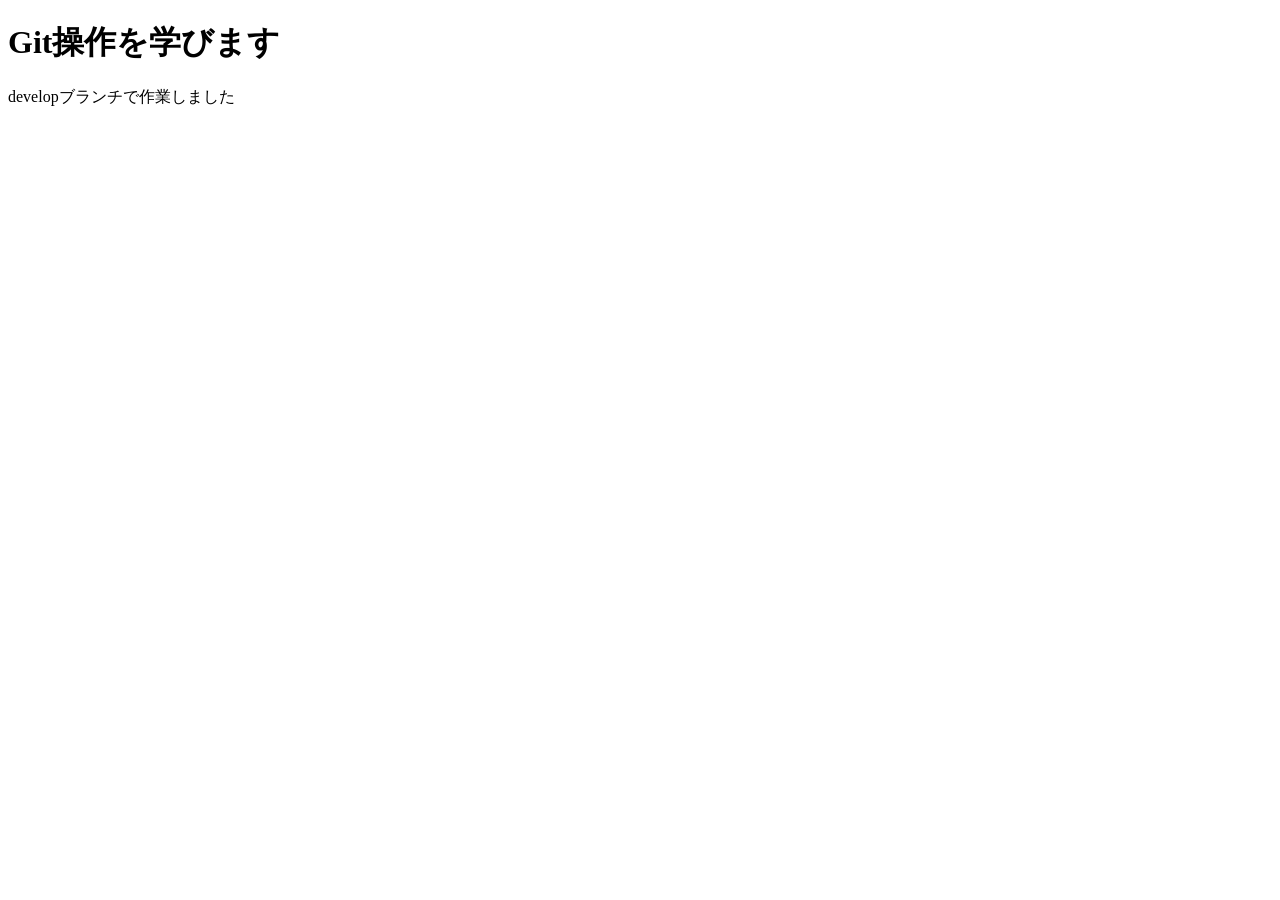
<file: index.html>
<!DOCTYPE html>
<html lang="ja">
	<head>
		<meta charset="UTF-8">
		<meta http-equiv="X-UA-Compatible" content="IE=edge">
		<meta name="viewport" content="width=device-width, initial-scale=1.0">
		<title>Gitの練習</title>
	</head>
	
	<body>
		<h1>Git操作を学びます</h1>
		<p>developブランチで作業しました</p>　 <!-- NEW -->
	</body>
</html>
</file>
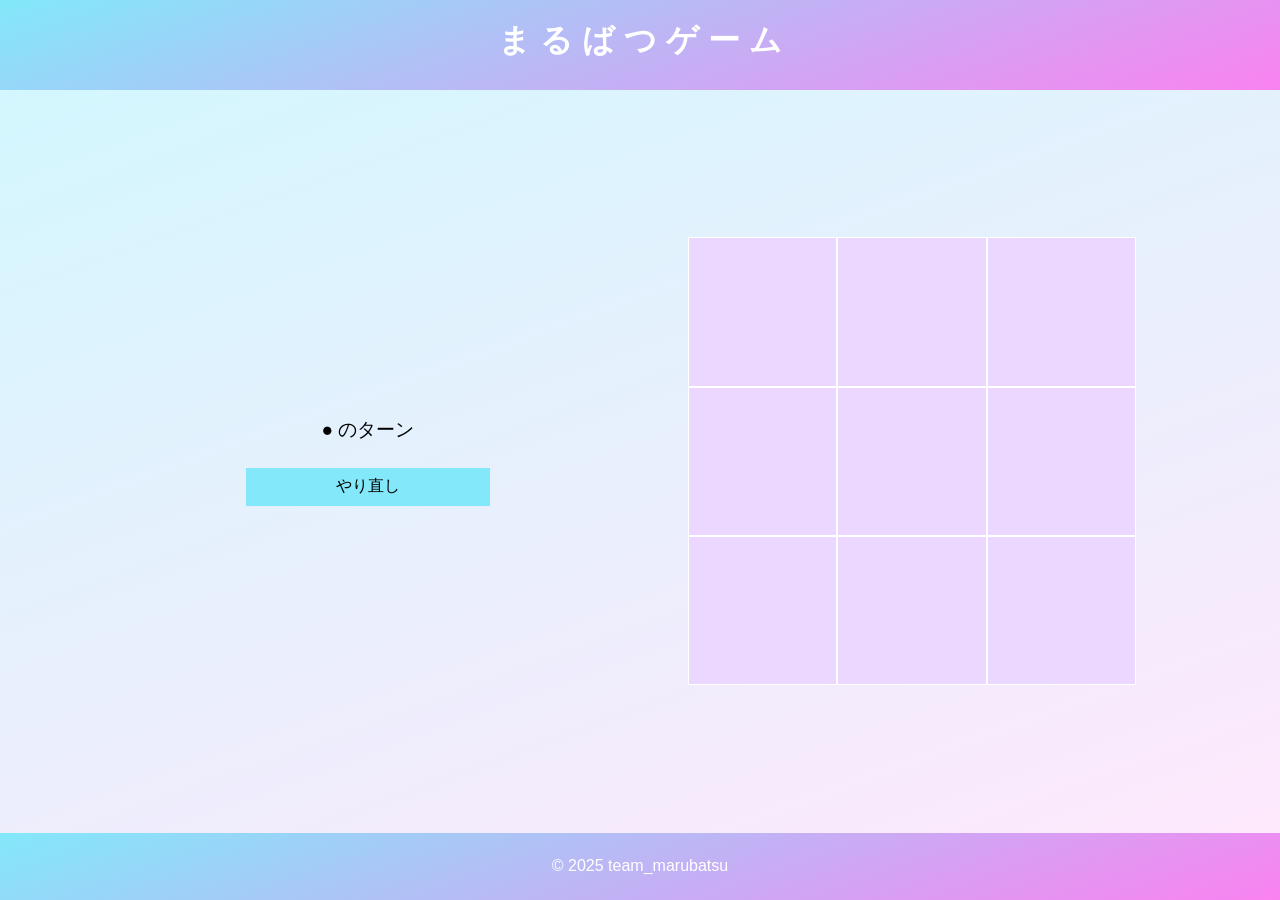
<file: marubatsuGame/index.html>
<!DOCTYPE html>
<html lang="ja">
    <head>
        <meta charset="UTF-8">
        <meta name="viewport" content="width=device-width, initial-scale=1.0">
        <link rel="stylesheet" href="./style.css">
        <title>まるばつゲーム</title>
      
    </head>
    <body>
        <header class="title_container">
            <h1 class="title">ま る ば つ ゲ ー ム</h1>
        </header>
        <main class="background">
            <div class="container">
                <div class="tools">
                    <p class="messeage_display" id ="tools_nowPlayer"> ● のターン</p>
                    <p class="messeage_display" id ="tools_result"></p>
                    <input type="reset" value="やり直し" class="messeage_display" id="tools_resetButton">
                </div>
                <div class="playing_board_container">
                    <div class="playing_board">
                        <div class="playing_board_row">
                            <input type="button" class="playing_board_cell" id="cell_1"  />
                            <input type="button" class="playing_board_cell" id="cell_2" />
                            <input type="button" class="playing_board_cell" id="cell_3"/>
                        </div>
                        <div class="playing_board_row">
                            <input type="button" class="playing_board_cell" id="cell_4"/>
                            <input type="button" class="playing_board_cell" id="cell_5"/>
                            <input type="button" class="playing_board_cell" id="cell_6" />
                        </div>
                        <div class="playing_board_row">
                            <input type="button" class="playing_board_cell" id="cell_7"/>
                            <input type="button" class="playing_board_cell" id="cell_8"/>
                            <input type="button" class="playing_board_cell" id="cell_9"/>
                        </div>
                   </div> 
                </div>
            </div>
        </main>
        <footer class="copyright_container">
            <p class="copyright">© 2025 team_marubatsu</p>
        </footer>
       <script src="./index.js"></script>
    </body>
</html>
</file>
<file: marubatsuGame/style.css>
@charset "UTF-8";
/* 全体設定 */
* {
    margin:0;
    padding: 0;
    font-family: Arial, Helvetica, sans-serif;
}
/* ヘッダー */
.title_container, .copyright_container {
    background: linear-gradient(-20deg, #fa82f0 0%, #82e8fa 100%);

}
.title, .copyright{
    color: #ffffff;
}
.title_container{
    width: 100%;
    height: 10vh;
    padding: 0;
}

.title{
    margin: 0;
    text-align: center;
    line-height: 5rem;
}

/* メインコンテンツ　大枠 */
.background{
    width: 100%;
    height: 82.5vh;
    background: linear-gradient(-20deg, #fee8fc 0%, #d3f7fe 100%);
}

.container{
    width: 85vw;
    height: 82.5vh;
    margin-left: 7.5vw;
    overflow: auto;
    display: flex;
    flex-direction: row;
    }


/* ツール */
.tools{
    width: 50%;
    height: 100%;
    display: flex;
    flex-direction: column;
    align-items: center;
    justify-content: center;
}
.messeage_display{
    width: 70%;
    height:4%;
    margin: 2%;
    text-align: center;
    font-size: 120%;
}

#tools_resetButton{
    width: 45%;
    height: 5%;
    text-align: center;
    background-color: #82e8fa;
    border: none;
    font-size: 100%;
}




/* ボード本体 */
.playing_board_container{
    width: 50%;
    height: 100%;
    display: flex;
    align-items: center;
    justify-content: center;
}
.playing_board{
    width: 35vw;
    height: 35vw;
}


.playing_board_row{
    width: 100%;
    height: calc(100% / 3) ;
    padding: 0;
    margin:0;
}
.playing_board_cell{
    width : calc(100% / 3) ;
    height: 100%;
    padding:1%;
    margin: 0;
    float: left;
    background-color:#ebd7ff;
    font-size: 300%;
    border:solid 1px #ffffff;
    
}

/* フッター */

.copyright_container{
    width: 100%;
    height: 7.5vh;
    display: flex;
    flex-direction: column;
    align-items: center;
    justify-content: center;
}


/* スマホ用 */
@media (max-width: 768px) {
    .background{
        height: 85vh;
    }
   .container{
        width: 100vw;
        height: 100%;
        margin: 0;
        display: flex;
        flex-direction: column;
    }

    .tools, .playing_board_container{
        width: 100%;
    }

    .tools{
        height: 40%;
        order: 2;
        display: flex;
        justify-content: start;
    }

    .messeage_display{
        margin: 0;
    }

    
    #tools_resetButton{
        height: 20%;
    }

    .playing_board_conteiner{
        height: 60%;
        order: 1;
    }

    .playing_board{
        width: 50vw;
        height: 50vw;
    }
    .messeage_display, .reset{
         margin-top: 1.5%;    
    }
    .messeage_display {
        width: 45vw;
        height:20%;
    }

    .reset_button{
        width: 20%;
        height: 30%;
    }

    .copyright_container{
        height: 5vh; 
    }
    
}
</file>
